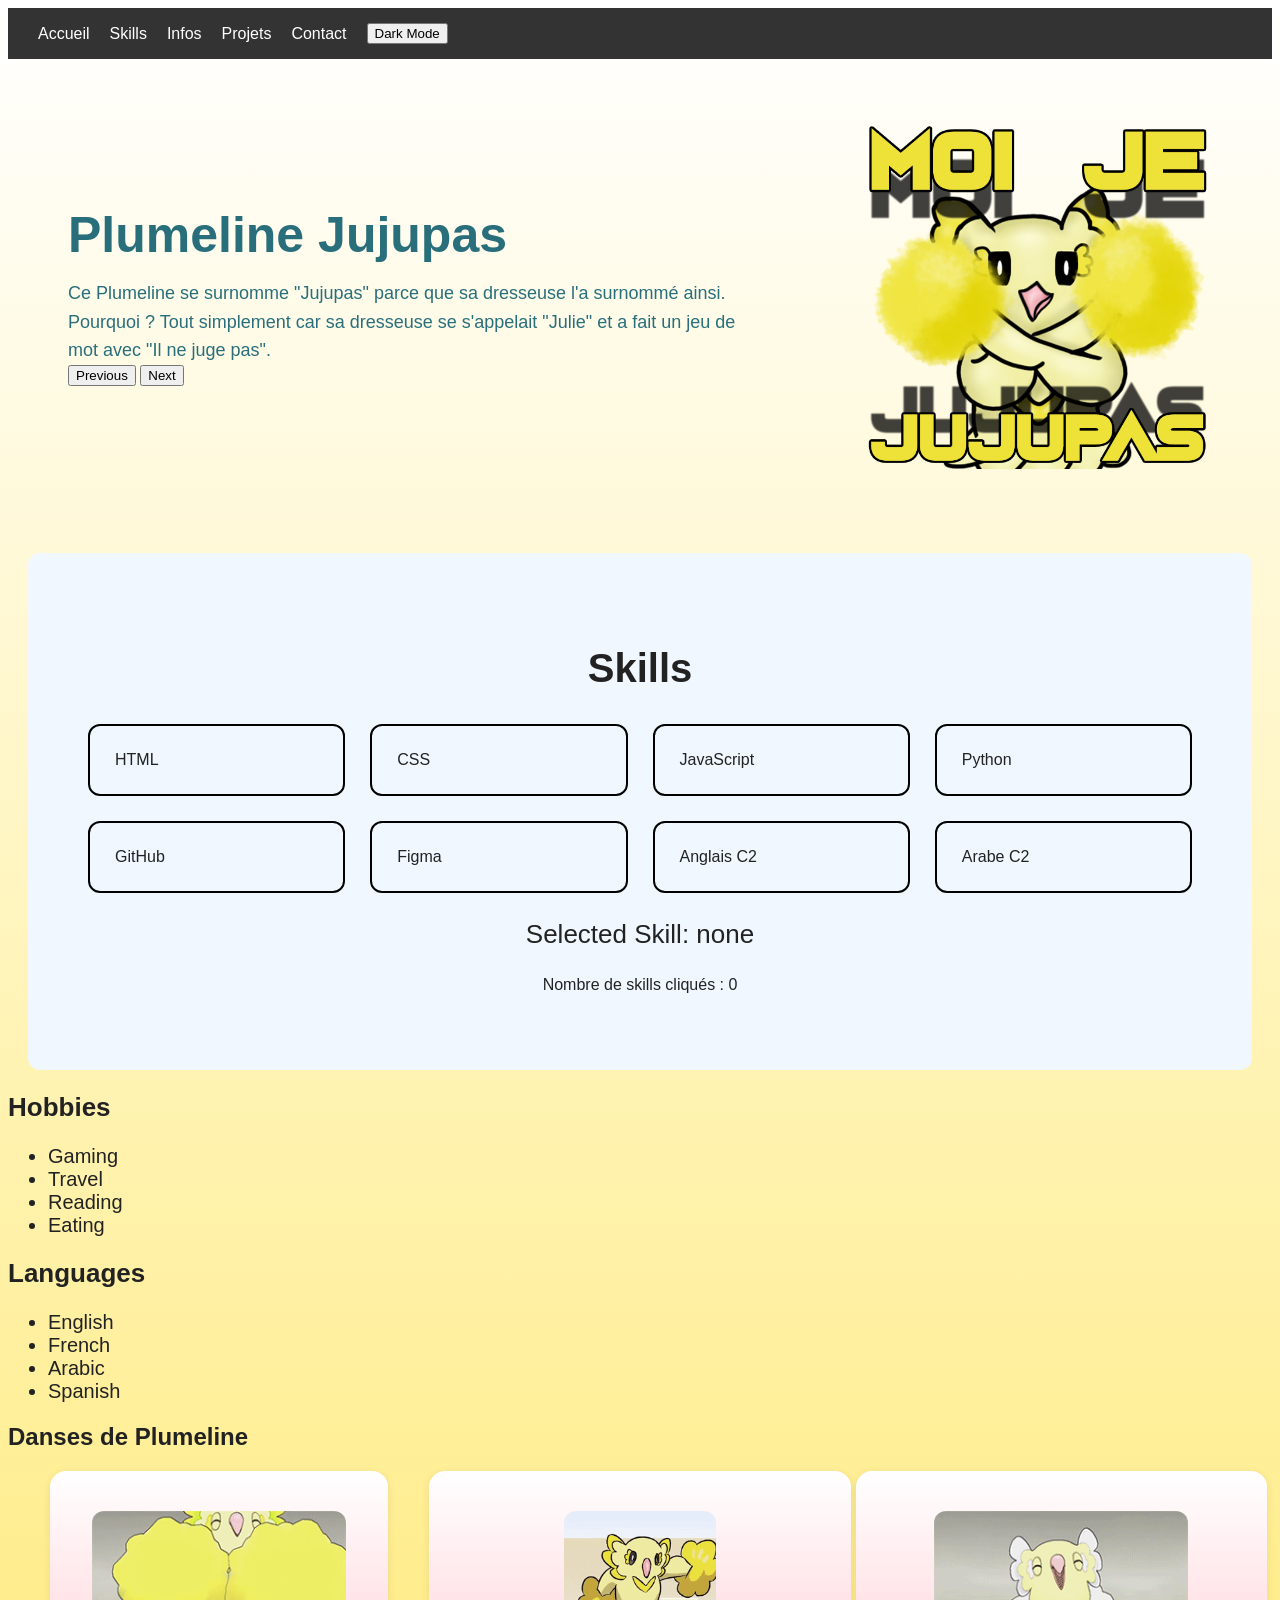
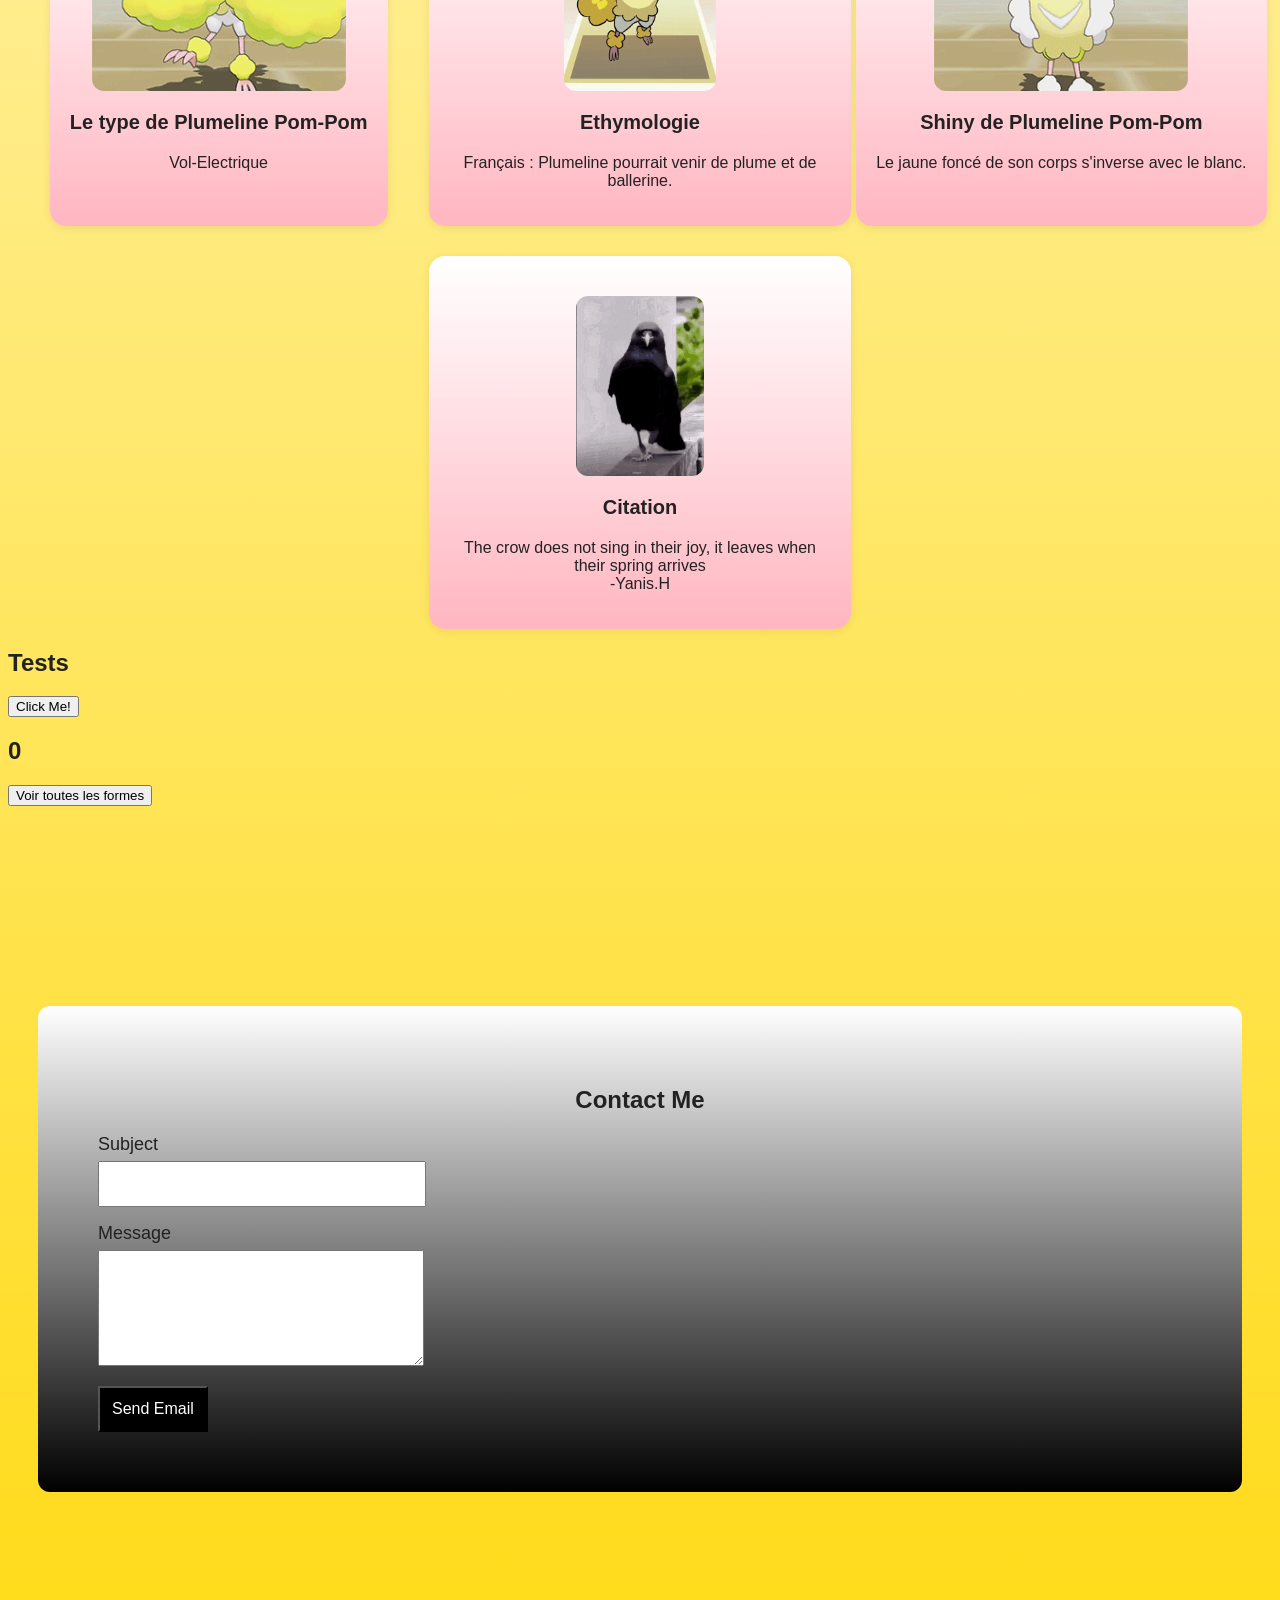
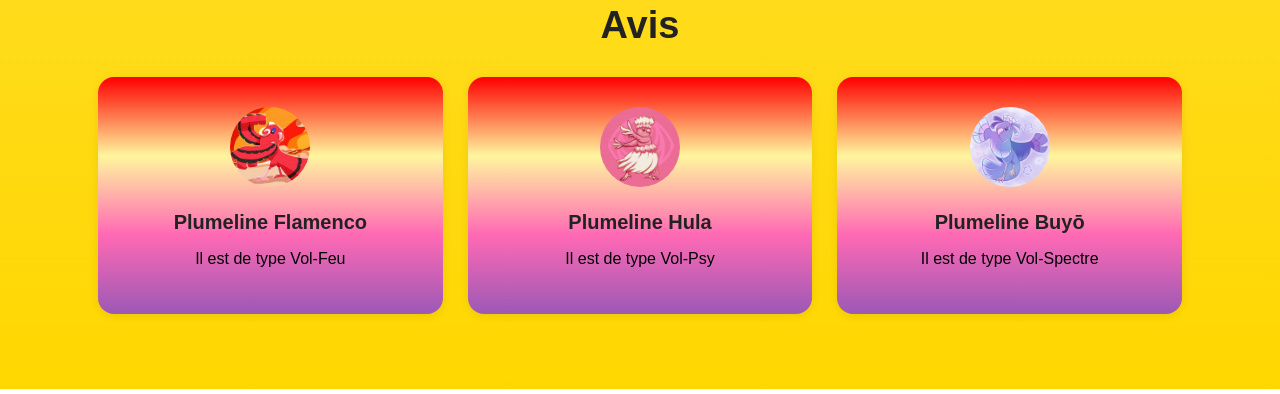
<file: index.html>
<!DOCTYPE html>
<html>
    <head>
        <title>My Portfolio</title>
        <link rel="stylesheet" href="main.css">
    </head>
    <body>
      <nav class="navbar">
	<a href="#accueil">Accueil</a>
    <a href="#skills">Skills</a>
    <a href="#infos">Infos</a>
    <a href="#projets">Projets</a>
    <a href="#contact">Contact</a>
    <button id="darkModeBtn">Dark Mode</button>
      </nav>
        <section id="accueil" class="hero">
            <div class="hero-text">
                <h1 id="hero-title">Plumeline Jujupas</h1>
                <p id="hero-description"> Ce Plumeline se surnomme "Jujupas" parce que sa dresseuse l'a surnommé ainsi. Pourquoi ? Tout simplement car sa dresseuse se s'appelait "Julie" et a fait un jeu de mot avec "Il ne juge pas". </p>

		<button id="prevBtn">Previous</button>
		<button id="nextBtn">Next</button>
            </div>
            <div class="hero-image">
                <img id="profileImage" src="html/jujupas.png" alt="My Photo">
            </div>
        </section>

        <section id="skills" class="skills">
            <h2>Skills</h2>
            <div class="badges">
                <span class="bdg">HTML</span>
                <span class="bdg">CSS</span>
                <span class="bdg">JavaScript</span>
                <span class="bdg">Python</span>
                <span class="bdg">GitHub</span>
                <span class="bdg">Figma</span>
                <span class="bdg">Anglais C2</span>
                <span class="bdg">Arabe C2</span>
            </div>
            <p id="selectedSkillText">Selected Skill: none</p>
	    <p id="skillClickCount">Nombre de skills cliqués : 0</p>
        </section>

        <section id="infos" class="infos">
            <div class="info-box">
                <h2>Hobbies</h2>
                <ul>
                    <li>Gaming</li>
                    <li>Travel</li>
                    <li>Reading</li>
                    <li>Eating</li>
                </ul>
            </div>
            <div class="info-box">
                <h2>Languages</h2>
                <ul>
                    <li>English</li>
                    <li>French</li>
                    <li>Arabic</li>
                    <li>Spanish</li>
                </ul>
            </div>
        </section>

        <section id="projets" class="projets">
            <h2>Danses de Plumeline</h2>
            <div class="projects-grid">
                <div class="project-card">
                    <img src="html/oricorio1.gif" alt="Project 1" />
                    <h3>Le type de Plumeline Pom-Pom</h3>
                    <p>Vol-Electrique</p>
                </div>
                <div class="project-card">
                    <img src="html/oricorio.gif" alt="Project 2" />
                    <h3>Ethymologie</h3>
                    <p>Français : Plumeline pourrait venir de plume et de ballerine.</p>
                </div>
                <div class="project-card">
                    <img src="html/oricorio3.gif" alt="Project 3" />
                    <h3>Shiny de Plumeline Pom-Pom</h3>
                    <p>Le jaune foncé de son corps s'inverse avec le blanc.</p>
                </div>
		<div class="project-card">
		  <img src="html/crow.gif" alt="Project 4" />
		  <h3>Citation</h3>
		  <p>The crow does not sing in their joy, it leaves when their spring arrives<br>-Yanis.H</p>
		</div>
            </div>
        </section>

	<section style="margin-bottom: 200px;">
            <h2>Tests</h2>
            <button id="HelloBtn">Click Me!</button>
            <h1 id="counter">0</h1>
            <p id="message"></p>
            <button id="displayProfileBtn">Voir toutes les formes</button>
            <div id="profile"></div>
        </section>
	
        <section id="contact" class="contact">
          <h2>Contact Me</h2>
            <label for="subjectInputId">Subject</label>
            <input id="subjectInputId" type="text"/>
            <p id="subjectError" style="color: red;"></p>
            <label for="messageInputId">Message</label>
            <textarea id="messageInputId" rows="5"></textarea>
            <p id="messageError" style="color: red;"></p>
            <button id="sendEmailButton">Send Email</button>
        </section>
	<section class="testimonials">
	  <h2>Avis</h2>
	  <div class="testimonials-grid">
            <div class="testimonial-card">
	      <img src="html/Akala.webp" alt="Avis 1"/>
              <h3>Plumeline Flamenco</h3>
              <p>Il est de type Vol-Feu</p>
            </div>
            <div class="testimonial-card">
	      <img src="html/Ula.jpg" alt="Avis 2"/>
              <h3>Plumeline Hula</h3>
              <p>Il est de type Vol-Psy</p>
            </div>
            <div class="testimonial-card">
	      <img src="html/Huyo.jpg" alt="Avis 3"/>
              <h3>Plumeline Buyō</h3>
              <p>Il est de type Vol-Spectre</p>
        </div>
    </div>
</section>
        <script src="script.js"></script>
    </body>
</html>
</file>
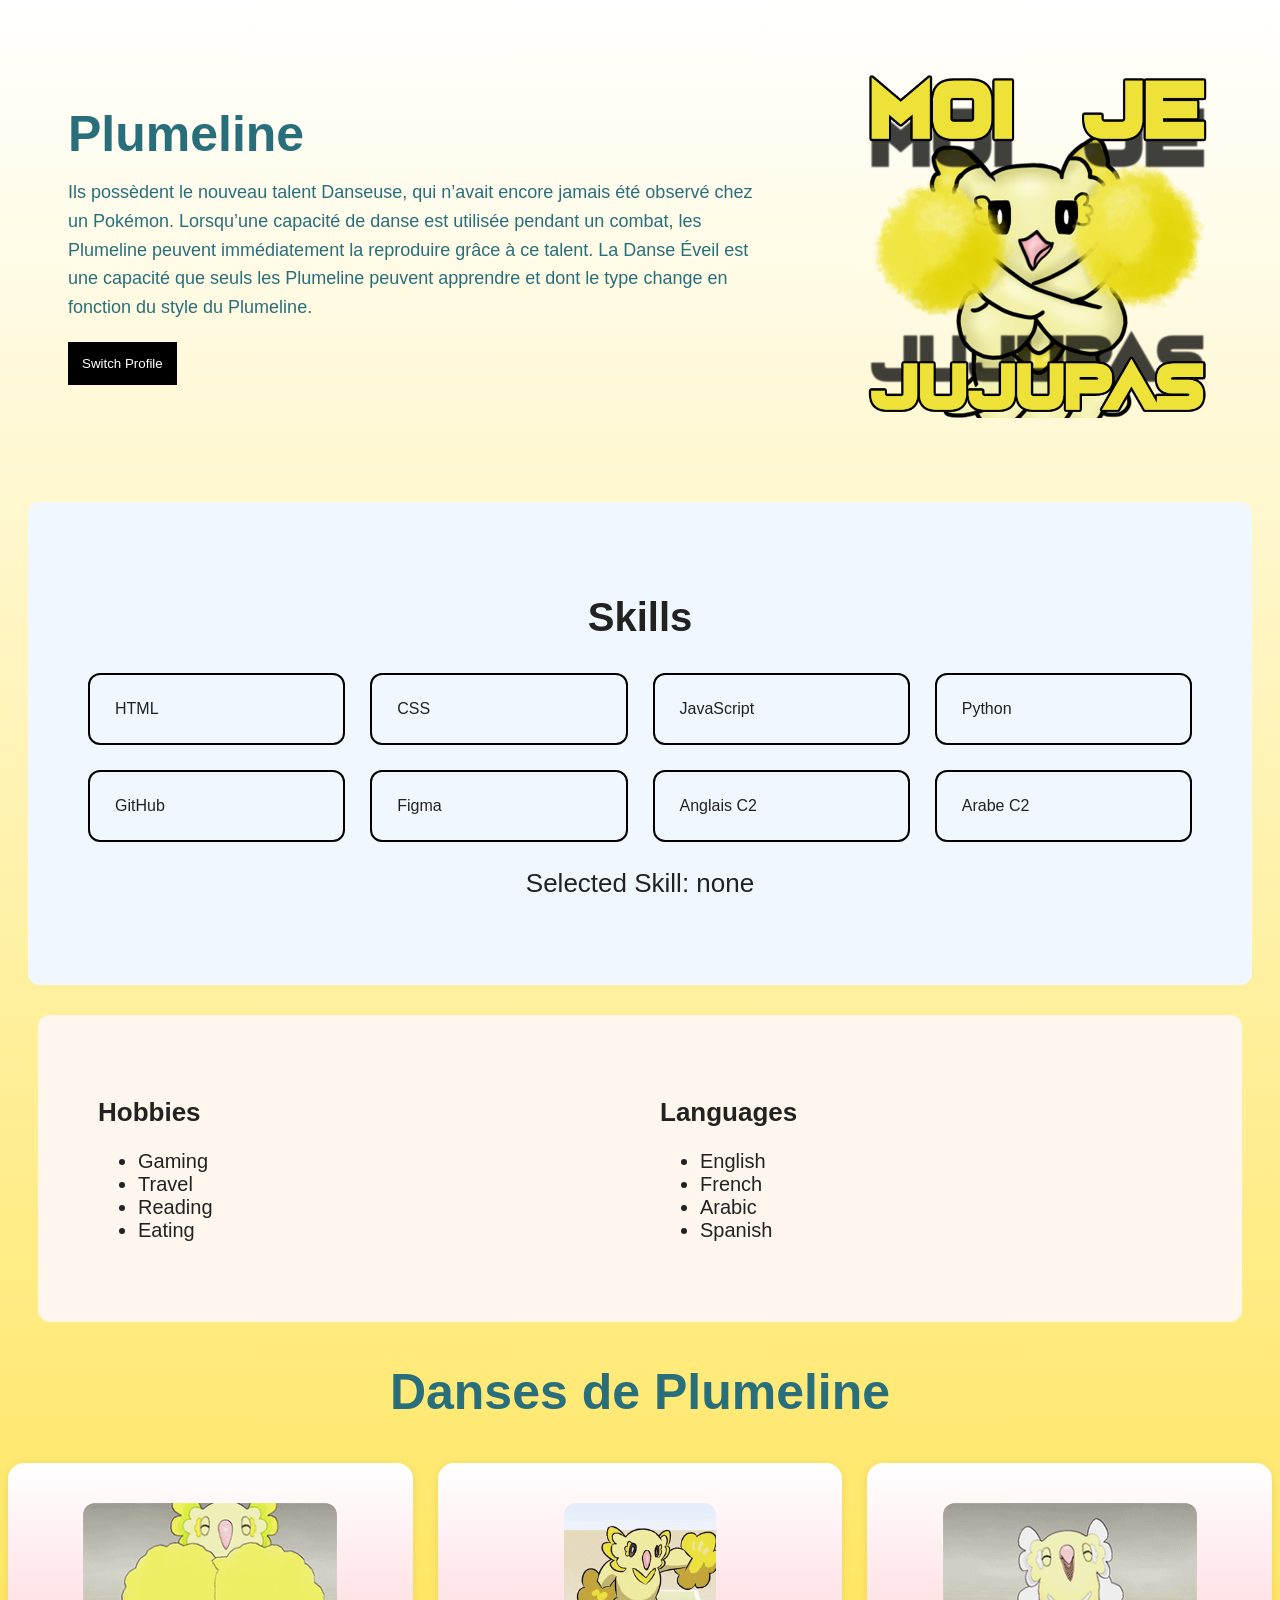
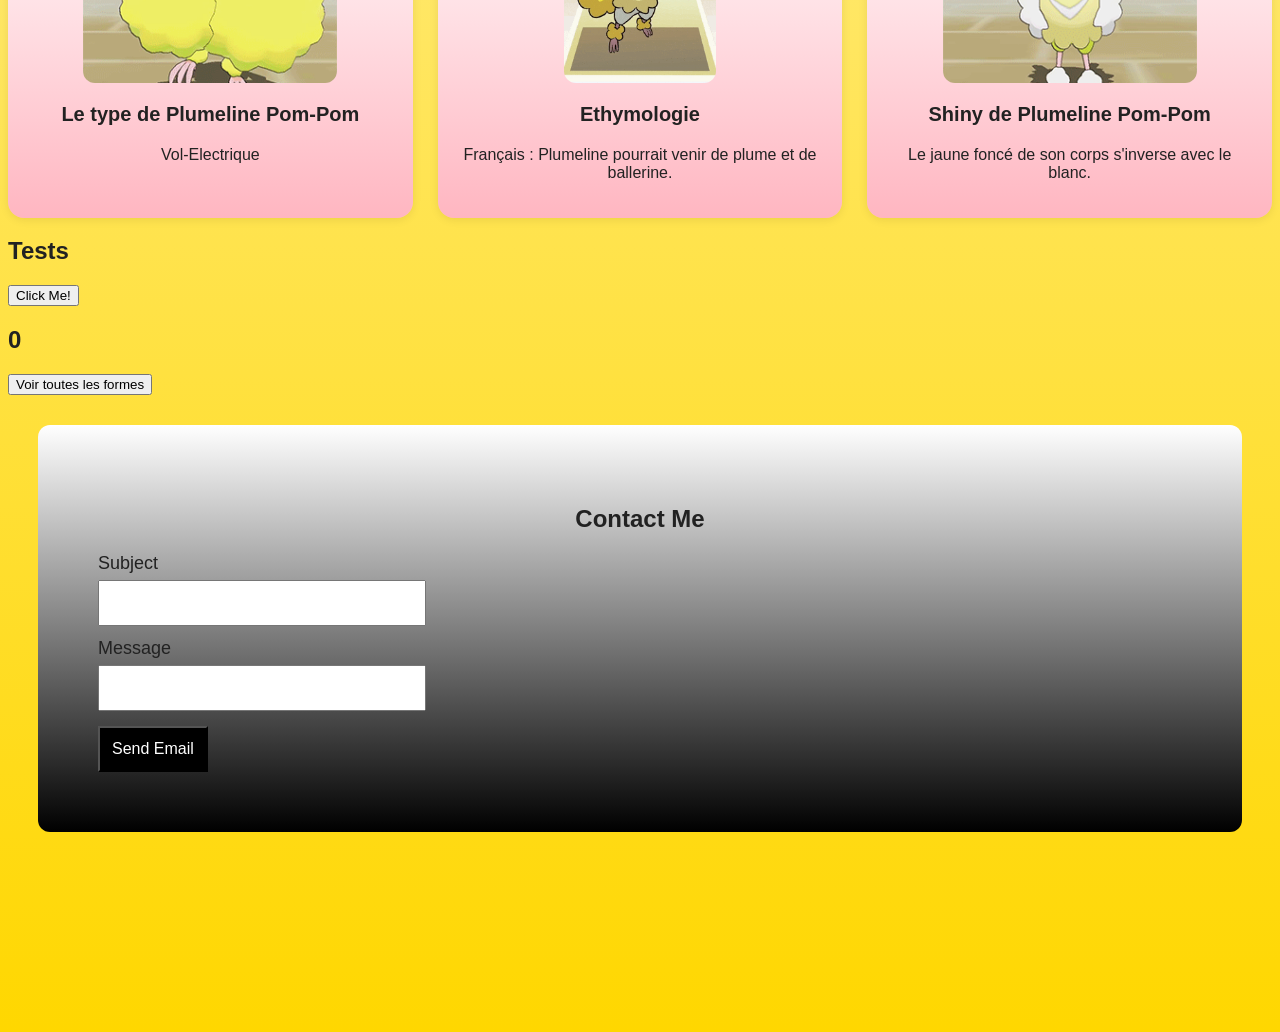
<file: html/index.html>
<!DOCTYPE html>
<html>
    <head>
        <title>My Portfolio</title>
        <link rel="stylesheet" href="main.css">
    </head>
    <body>

        <section class="hero">
            <div class="hero-text">
                <h1 id="hero-title">Plumeline</h1>
                <p id="hero-description">Ils possèdent le nouveau talent Danseuse, qui n’avait encore jamais été observé chez un Pokémon. Lorsqu’une capacité de danse est utilisée pendant un combat, les Plumeline peuvent immédiatement la reproduire grâce à ce talent.

		  La Danse Éveil est une capacité que seuls les Plumeline peuvent apprendre et dont le type change en fonction du style du Plumeline. </p>

		<button id="togglePorfileBtn">Switch Profile</button>
            </div>
            <div class="hero-image">
                <img id="profileImage" src="jujupas.png" alt="My Photo">
            </div>
        </section>

        <section class="skills">
            <h2>Skills</h2>
            <div class="badges">
                <span class="bdg">HTML</span>
                <span class="bdg">CSS</span>
                <span class="bdg">JavaScript</span>
                <span class="bdg">Python</span>
                <span class="bdg">GitHub</span>
                <span class="bdg">Figma</span>
                <span class="bdg">Anglais C2</span>
                <span class="bdg">Arabe C2</span>
            </div>
            <p id="selectedSkillText">Selected Skill: none</p>
        </section>

        <section class="info">
            <div class="info-box">
                <h2>Hobbies</h2>
                <ul>
                    <li>Gaming</li>
                    <li>Travel</li>
                    <li>Reading</li>
                    <li>Eating</li>
                </ul>
            </div>
            <div class="info-box">
                <h2>Languages</h2>
                <ul>
                    <li>English</li>
                    <li>French</li>
                    <li>Arabic</li>
                    <li>Spanish</li>
                </ul>
            </div>
        </section>

        <section class="projects">
            <h2>Danses de Plumeline</h2>
            <div class="projects-grid">
                <div class="project-card">
                    <img src="oricorio1.gif" alt="Project 1" />
                    <h3>Le type de Plumeline Pom-Pom</h3>
                    <p>Vol-Electrique</p>
                </div>
                <div class="project-card">
                    <img src="oricorio.gif" alt="Project 2" />
                    <h3>Ethymologie</h3>
                    <p>Français : Plumeline pourrait venir de plume et de ballerine.</p>
                </div>
                <div class="project-card">
                    <img src="oricorio3.gif" alt="Project 3" />
                    <h3>Shiny de Plumeline Pom-Pom</h3>
                    <p>Le jaune foncé de son corps s'inverse avec le blanc.</p>
                </div>
            </div>
        </section>

        <section style="margin-bottom: 200px;">
            <h2>Tests</h2>
            <button id="HelloBtn">Click Me!</button>
            <h1 id="counter">0</h1>
            <p id="message"></p>
            <button id="displayProfileBtn">Voir toutes les formes</button>
            <div id="profile"></div>
	    
	    <section class="contact">
	      <h2>Contact Me</h2>

	      <label for="subjectInputId">Subject</label>
	      <input id="subjectInputId" type="text"/>
	      <label for="messageInputId">Message</label>
	      <input id="messageInputId" rows="5"/></textarea>
		<button id="sendEmailButton">Send Email</button>
	      
	    </section>
        </section>

        <script src="script.js"></script>
    </body>
</html>
</file>
<file: main.css>
body {
    font-family: Arial, sans-serif;
    background: linear-gradient(180deg, #ffffff, #ffd700);
    color: #222;
}

/*HERO SECTION*/

.hero {
    display: flex;
    align-items: center;
    justify-content: space-between;
    padding: 60px;
}

.hero-image img {
  width: 350px;
  max-width: 100%;
  border-radius: 10px;
}

.hero-text h1 {
    font-size: 50px;
    margin: 0 0 15px 0;
}

.hero-text{
    max-width: 700px;
    color : #286F7B;
}

.hero-text p {
  font-size: 18px;
  line-height: 1.6;
  margin: 0;
}
.skills {
    padding: 60px;
    background: #f0f7ff;
    margin: 20px;
    border-radius: 12px;

}
.skills h2{
    font-size: 40px;
    text-align: center;
}

.badges {
        display: grid;
        grid-template-columns: repeat(4,1fr);
        gap: 25px;
}

.bdg{
    border: 2px solid #000;
    border-radius: 12px;
    padding: 25px;
}

/*HERO SECTION*/
.info {
    display: flex;
    gap: 40px;
    background: #fff6ee;
    padding: 60px;
    margin: 30px;
    border-radius: 12px;
}
.info-box {
    flex: 1;
}

.info-box h2 {
    font-size: 26px;
}
.info-box ul {
    font-size: 20px;
}

.info-box li:marker {
    font-size: 30px;
}

/*PROJECTS SECTION*/
.projetcs {
    background: #eef7f1;
    padding: 60ppx;
    margin: 30px;
    border-radius: 12px;
}

.projects h2 {
    font-size: 50px;
    text-align: center;
    color : #286F7B;
}

.projects-grid {
    display: grid;
    grid-template-columns: repeat(3, 1fr);
    justify-items: center;
}
.project-card {
    background: linear-gradient(180deg, #ffffff, #ffb6c1);
    border-radius: 16px;
    text-align: center;
    box-shadow: 0 2px 10px rgba(0,0,0,0.08);
    padding: 20px;
}
.project-card:nth-child(4) {
    grid-column: 2;
    margin-top: 30px;
}
.project-card img {
    width: auto;
    height: 180px;
    display: block;
    object-fit: cover;
    margin: 20px auto;
    border-radius: 12px;
}
.project-card h3 {
    font-size: 20px;
}
.project-card p {
    font-size: 16px;
}

#selectedSkillText {
    font-size: 26px;
    text-align: center;

}

.bdg.selected {
    background: #E3AFD0
}
/* Profile Toggle Button */
#togglePorfileBtn {
    margin-top: 20px;
    padding: 14px;
    border: none;
    background: black;
    color: white;
    cursor: pointer;
}

#toggleProfileBtn:hover {
    opacity: 0.7;

}
.contact {
    background: linear-gradient(180deg, #ffffff, #000000);
    padding: 60px;
    margin: 30px;
    border-radius: 12px;
}

.contact h2 {
    text-align: center;
    font-size: 50;
}

.contact label {
    display: block;
    font-size: 18px;
    margin: 12px 0 6px 0;
}

.contact input,
.contact textarea {
    width: 300px;
    padding: 12px;
    font-size: 16px;
}

#sendEmailButton {
    display: block;
    margin-top: 15px;
    padding: 12px;
    background: black;
    color: white;
    cursor: pointer;
    font-size: 16px;
}

.navbar {
    display: flex;
    align-items: center;
    gap: 20px;
    background: #333;
    padding: 15px 30px;
}

.navbar a {
    color: white;
    text-decoration: none;
    font-size: 16px;
}

.navbar a:hover {
    color: #ffd700;
}

/*DARK MODE*/
body.dark {
    background: #222;
    color: white;
}

body.dark .skills,
body.dark .info,
body.dark .projects,
body.dark .contact {
    background: #333;
    color: grey;
}

body.dark .navbar {
    background: #111;
}

/*TESTIMONIALS*/
.testimonials {
    padding: 50px 60px;
    margin: 0 30px 25px 30px;
}

.testimonials h2 {
    text-align: center;
    font-size: 38px;
    font-weight: bold;
    margin-bottom: 30px;
}

.testimonials-grid {
    display: grid;
    grid-template-columns: repeat(3, 1fr);
    gap: 25px;
}

.testimonial-card {
    background: linear-gradient(180deg, #ff0000, #FFF59E, #ff69b4, #9b59b6);
    border-radius: 16px;
    padding: 30px;
    text-align: center;
    box-shadow: 0 2px 10px rgba(0,0,0,0.08);
}

.testimonial-card h3 {
    font-size: 20px;
    font-weight: bold;
    margin-bottom: 10px;
}

.testimonial-card p {
    font-size: 16px;
    color: #000000
}
.testimonial-card img {
    width: 80px;
    height: 80px;
    border-radius: 50%;
    object-fit: cover;
}
/*Centrer la phrase*/

#skillClickCount {
    text-align: center;
}
</file>
<file: html/main.css>
body {
    font-family: Arial, sans-serif;
    background: linear-gradient(180deg, #ffffff, #ffd700);
    color: #222;
}

/*HERO SECTION*/

.hero {
    display: flex;
    align-items: center;
    justify-content: space-between;
    padding: 60px;
}

.hero-image img {
  width: 350px;
  max-width: 100%;
  border-radius: 10px;
}

.hero-text h1 {
    font-size: 50px;
    margin: 0 0 15px 0;
}

.hero-text{
    max-width: 700px;
    color : #286F7B;
}

.hero-text p {
  font-size: 18px;
  line-height: 1.6;
  margin: 0;
}
.skills {
    padding: 60px;
    background: #f0f7ff;
    margin: 20px;
    border-radius: 12px;

}
.skills h2{
    font-size: 40px;
    text-align: center;
}

.badges {
        display: grid;
        grid-template-columns: repeat(4,1fr);
        gap: 25px;
}

.bdg{
    border: 2px solid #000;
    border-radius: 12px;
    padding: 25px;
}

/*HERO SECTION*/
.info {
    display: flex;
    gap: 40px;
    background: #fff6ee;
    padding: 60px;
    margin: 30px;
    border-radius: 12px;
}
.info-box {
    flex: 1;
}

.info-box h2 {
    font-size: 26px;
}
.info-box ul {
    font-size: 20px;
}

.info-box li:marker {
    font-size: 30px;
}

/*PROJECTS SECTION*/
.projetcs {
    background: #eef7f1;
    padding: 60ppx;
    margin: 30px;
    border-radius: 12px;
}

.projects h2 {
    font-size: 50px;
    text-align: center;
    color : #286F7B;
}

.projects-grid {
    display: grid;
    grid-template-columns: repeat(3, 1fr);
    gap: 25px;
}
.project-card {
    background: linear-gradient(180deg, #ffffff, #ffb6c1);
    border-radius: 16px;
    text-align: center;
    box-shadow: 0 2px 10px rgba(0,0,0,0.08);
    padding: 20px;
}
.project-card img {
    width: auto;
    height: 180px;
    display: block;
    margin: 20px auto;
    border-radius: 12px;
}
.project-card h3 {
    font-size: 20px;
}
.project-card p {
    font-size: 16px;
}

#selectedSkillText {
    font-size: 26px;
    text-align: center;

}

.bdg.selected {
    background: #E3AFD0
}
/* Profile Toggle Button */
#togglePorfileBtn {
    margin-top: 20px;
    padding: 14px;
    border: none;
    background: black;
    color: white;
    cursor: pointer;
}

#toggleProfileBtn:hover {
    opacity: 0.7;

}
.contact {
    background: linear-gradient(180deg, #ffffff, #000000);
    padding: 60px;
    margin: 30px;
    border-radius: 12px;
}

.contact h2 {
    text-align: center;
    font-size: 50;
}

.contact label {
    display: block;
    font-size: 18px;
    margin: 12px 0 6px 0;
}

.contact input,
.contact textarea {
    width: 300px;
    padding: 12px;
    font-size: 16px;
}

#sendEmailButton {
    display: block;
    margin-top: 15px;
    padding: 12px;
    background: black;
    color: white;
    cursor: pointer;
    font-size: 16px;
}
</file>
